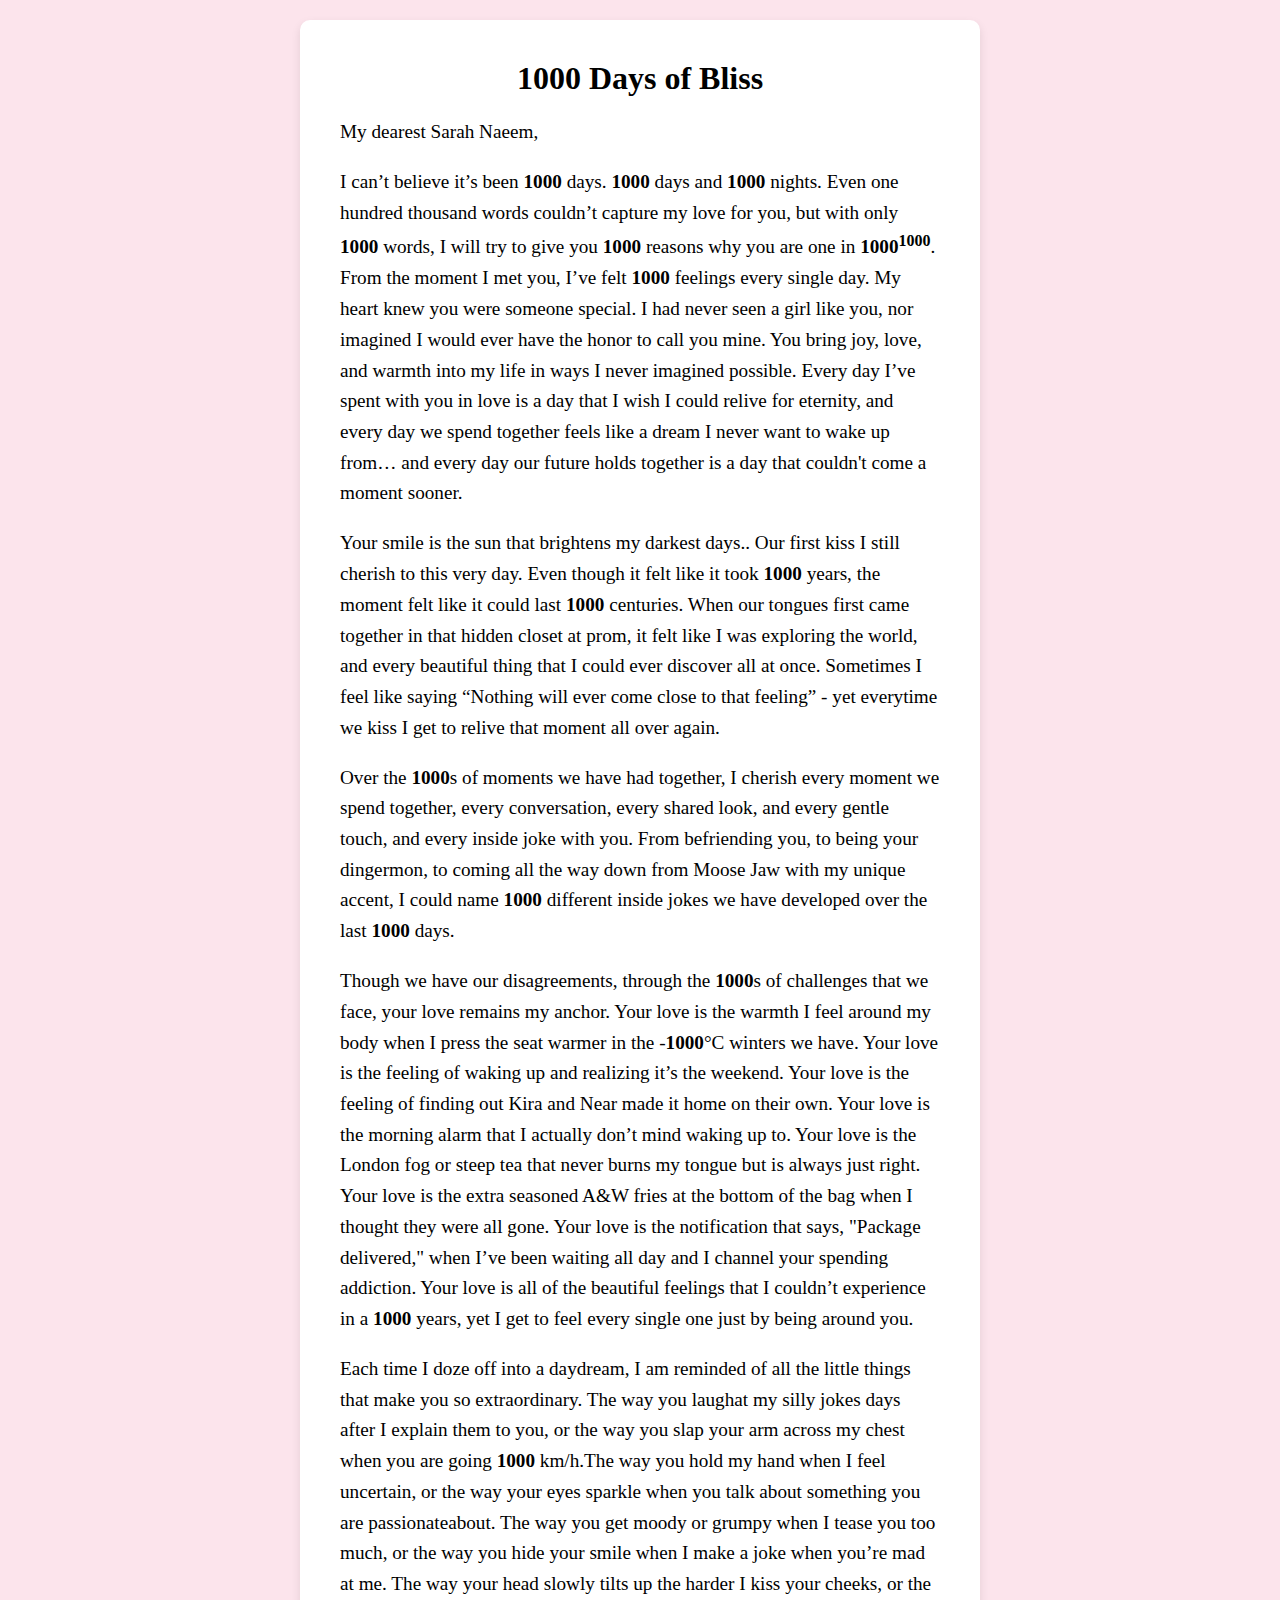
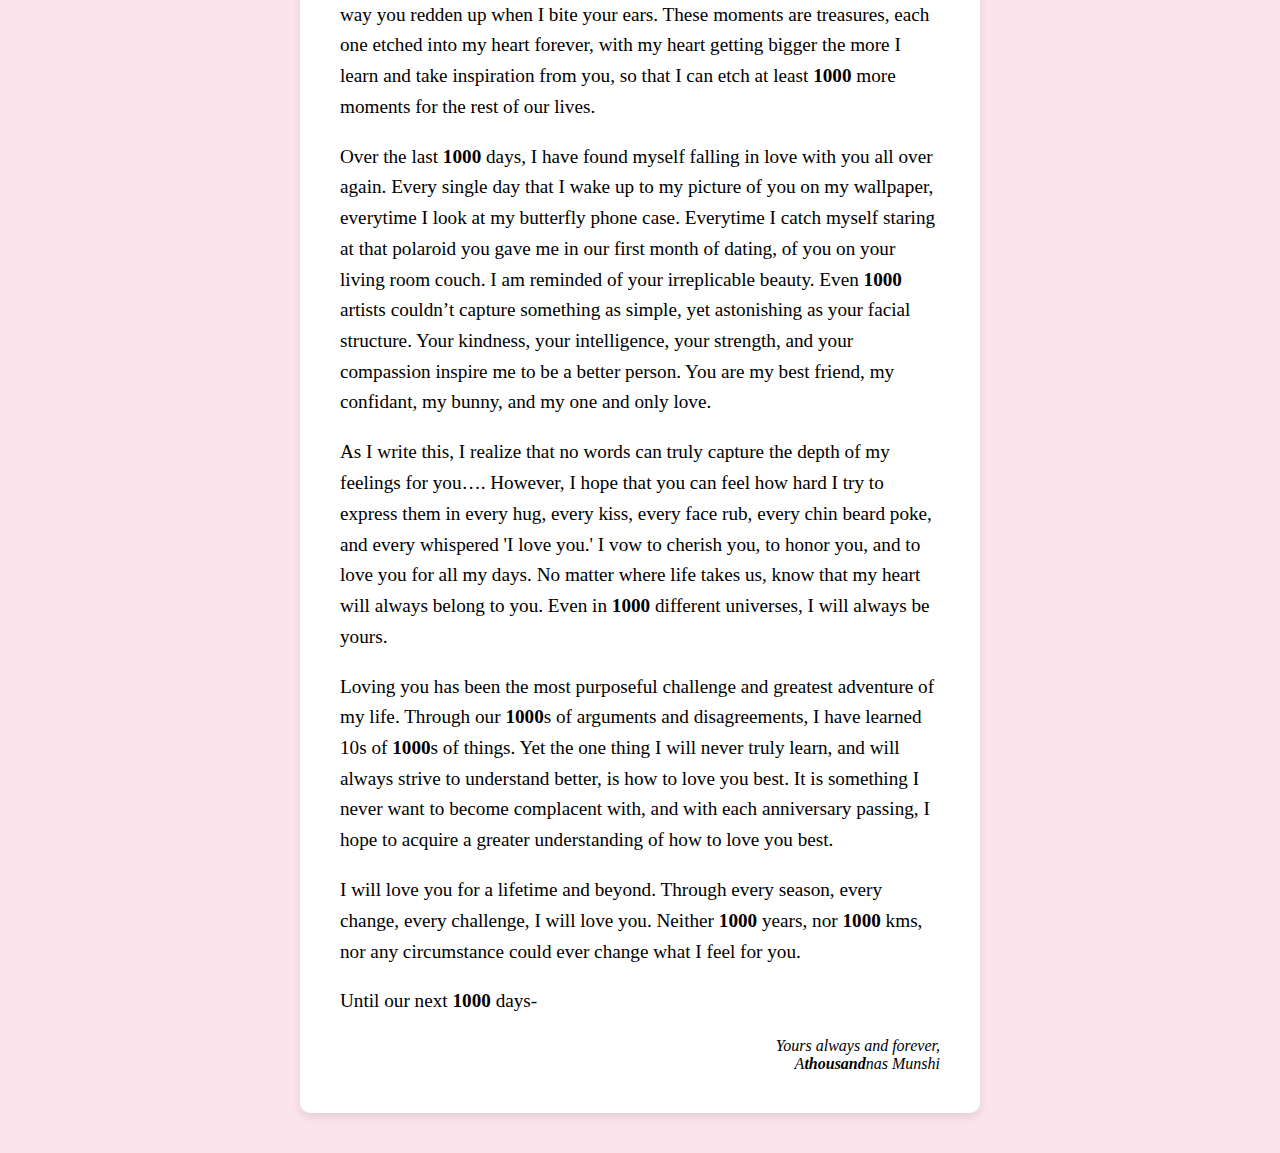
<file: loveLetter.html>
<!DOCTYPE html>
<html lang="en">
<head>
    <meta charset="UTF-8">
    <meta name="viewport" content="width=device-width, initial-scale=1.0">
    <title>Love Letter</title>
    <style>
        body {
            background-color: #fce4ec;
            display: flex;
            justify-content: center;
            align-items: flex-start;
            min-height: 100vh;
            font-family: "Times New Roman", serif;
            text-align: left;
            margin: 0;
            padding: 20px;
            overflow-y: auto;
        }
        .letter-container {
            background-color: #fff;
            padding: 40px;
            max-width: 600px;
            border-radius: 10px;
            box-shadow: 0px 4px 10px rgba(0, 0, 0, 0.1);
            position: relative;
            margin-bottom: 20px;
        }
        .header {
            text-align: center;
            font-size: 2rem;
            font-weight: bold;
            margin-bottom: 20px;
        }
        .content {
            font-size: 1.2rem;
            line-height: 1.6;
        }
        .signature {
            margin-top: 20px;
            font-style: italic;
            text-align: right;
        }
    </style>
</head>
<body>
    <div class="letter-container">
        <div class="header"><b>1000</b> Days of Bliss</div>
        <div class="content">
            <p>My dearest Sarah Naeem,</p>
            <p>I can’t believe it’s been <b>1000</b> days. <b>1000</b> days and <b>1000</b> nights. Even one hundred thousand words couldn’t capture 
                my love for you, but with only <b>1000</b> words, I will try to give you <b>1000</b> reasons why you are one in <b>1000</b><sup><b>1000</b></sup>. 
                From the moment I met you, I’ve felt <b>1000</b> feelings every single day. My heart knew you were someone special. 
                I had never seen a girl like you, nor imagined I would ever have the honor to call you mine. You bring joy, love, 
                and warmth into my life in ways I never imagined possible. Every day I’ve spent with you in love is a day that I 
                wish I could relive for eternity, and every day we spend together feels like a dream I never want to wake up from… 
                and every day our future holds together is a day that couldn't come a moment sooner. </p>
            <p>Your smile is the sun that brightens my darkest days.. Our first kiss I still cherish to this very day. Even though 
                it felt like it took <b>1000</b> years, the moment felt like it could last <b>1000</b> centuries. When our tongues first came 
                together in that hidden closet at prom, it felt like I was exploring the world, and every beautiful thing that I 
                could ever discover all at once. Sometimes I feel like saying “Nothing will ever come close to that feeling” 
                - yet everytime we kiss I get to relive that moment all over again.</p>
            <p>Over the <b>1000</b>s of moments we have had together, I cherish every moment we spend together, every conversation, every 
                shared look, and every gentle touch, and every inside joke with you. From befriending you, to being your dingermon, 
                to coming all the way down from Moose Jaw with my unique accent, I could name <b>1000</b> different inside jokes we have 
                developed over the last <b>1000</b> days. </p>
            <p>Though we have our disagreements, through the <b>1000</b>s of challenges that we face, your love remains my anchor. Your 
                love is the warmth I feel around my body when I press the seat warmer in the -<b>1000</b>°C winters we have. Your love 
                is the feeling of waking up and realizing it’s the weekend. Your love is the feeling of finding out Kira and Near
                made it home on their own. Your love is the morning alarm that I actually don’t mind waking up to. Your love is 
                the London fog or steep tea that never burns my tongue but is always just right. Your love is the extra seasoned 
                A&W fries at the bottom of the bag when I thought they were all gone. Your love is the notification that says, 
                "Package delivered," when I’ve been waiting all day and I channel your spending addiction. Your love is all of the 
                beautiful feelings that I couldn’t experience in a <b>1000</b> years, yet I get to feel every single one just by being around you.</p>
            <p>Each time I doze off into a daydream, I am reminded of all the little things that make you so extraordinary. The way 
                you laughat my silly jokes days after I explain them to you, or the way you slap your arm across my chest when you are
                going <b>1000</b> km/h.The way you hold my hand when I feel uncertain, or the way your eyes sparkle when you talk about 
                something you are passionateabout. The way you get moody or grumpy when I tease you too much, or the way you hide your
                smile when I make a joke when you’re mad at me. The way your head slowly tilts up the harder I kiss your cheeks, or the
                way you redden up when I bite your ears. These moments are treasures, each one etched into my heart forever, with my 
                heart getting bigger the more I learn and take inspiration from you, so that I can etch at least <b>1000</b> more moments 
                for the rest of our lives.</p>
            <p>Over the last <b>1000</b> days, I have found myself falling in love with you all over again. Every single day that I wake up to
                my picture of you on my wallpaper, everytime I look at my butterfly phone case. Everytime I catch myself staring at that
                polaroid you gave me in our first month of dating, of you on your living room couch. I am reminded of your irreplicable 
                beauty. Even <b>1000</b> artists couldn’t capture something as simple, yet astonishing as your facial structure. Your kindness,
                your intelligence, your strength, and your compassion inspire me to be a better person. You are my best friend, my 
                confidant, my bunny, and my one and only love.</p>
            <p>As I write this, I realize that no words can truly capture the depth of my feelings for you…. However, I hope that you 
                can feel how hard I try to express them in every hug, every kiss, every face rub, every chin beard poke, and every 
                whispered 'I love you.' I vow to cherish you, to honor you, and to love you for all my days. No matter where life takes us,
                know that my heart will always belong to you. Even in <b>1000</b> different universes, I will always be yours.</p>
            <p>Loving you has been the most purposeful challenge and greatest adventure of my life. Through our <b>1000</b>s of arguments and
                disagreements, I have learned 10s of <b>1000</b>s of things. Yet the one thing I will never truly learn, and will always strive
                to understand better, is how to love you best. It is something I never want to become complacent with, and with each 
                anniversary passing, I hope to acquire a greater understanding of how to love you best.</p>
            <p>I will love you for a lifetime and beyond. Through every season, every change, every challenge, I will love you. Neither 
                <b>1000</b> years, nor <b>1000</b> kms, nor any circumstance could ever change what I feel for you.</p>
            <p>Until our next <b>1000</b> days-</p>
                
        </div>
        <div class="signature">Yours always and forever, <br> A<b>thousand</b>nas Munshi</div>
    </div>
</body>
</html>
</file>
